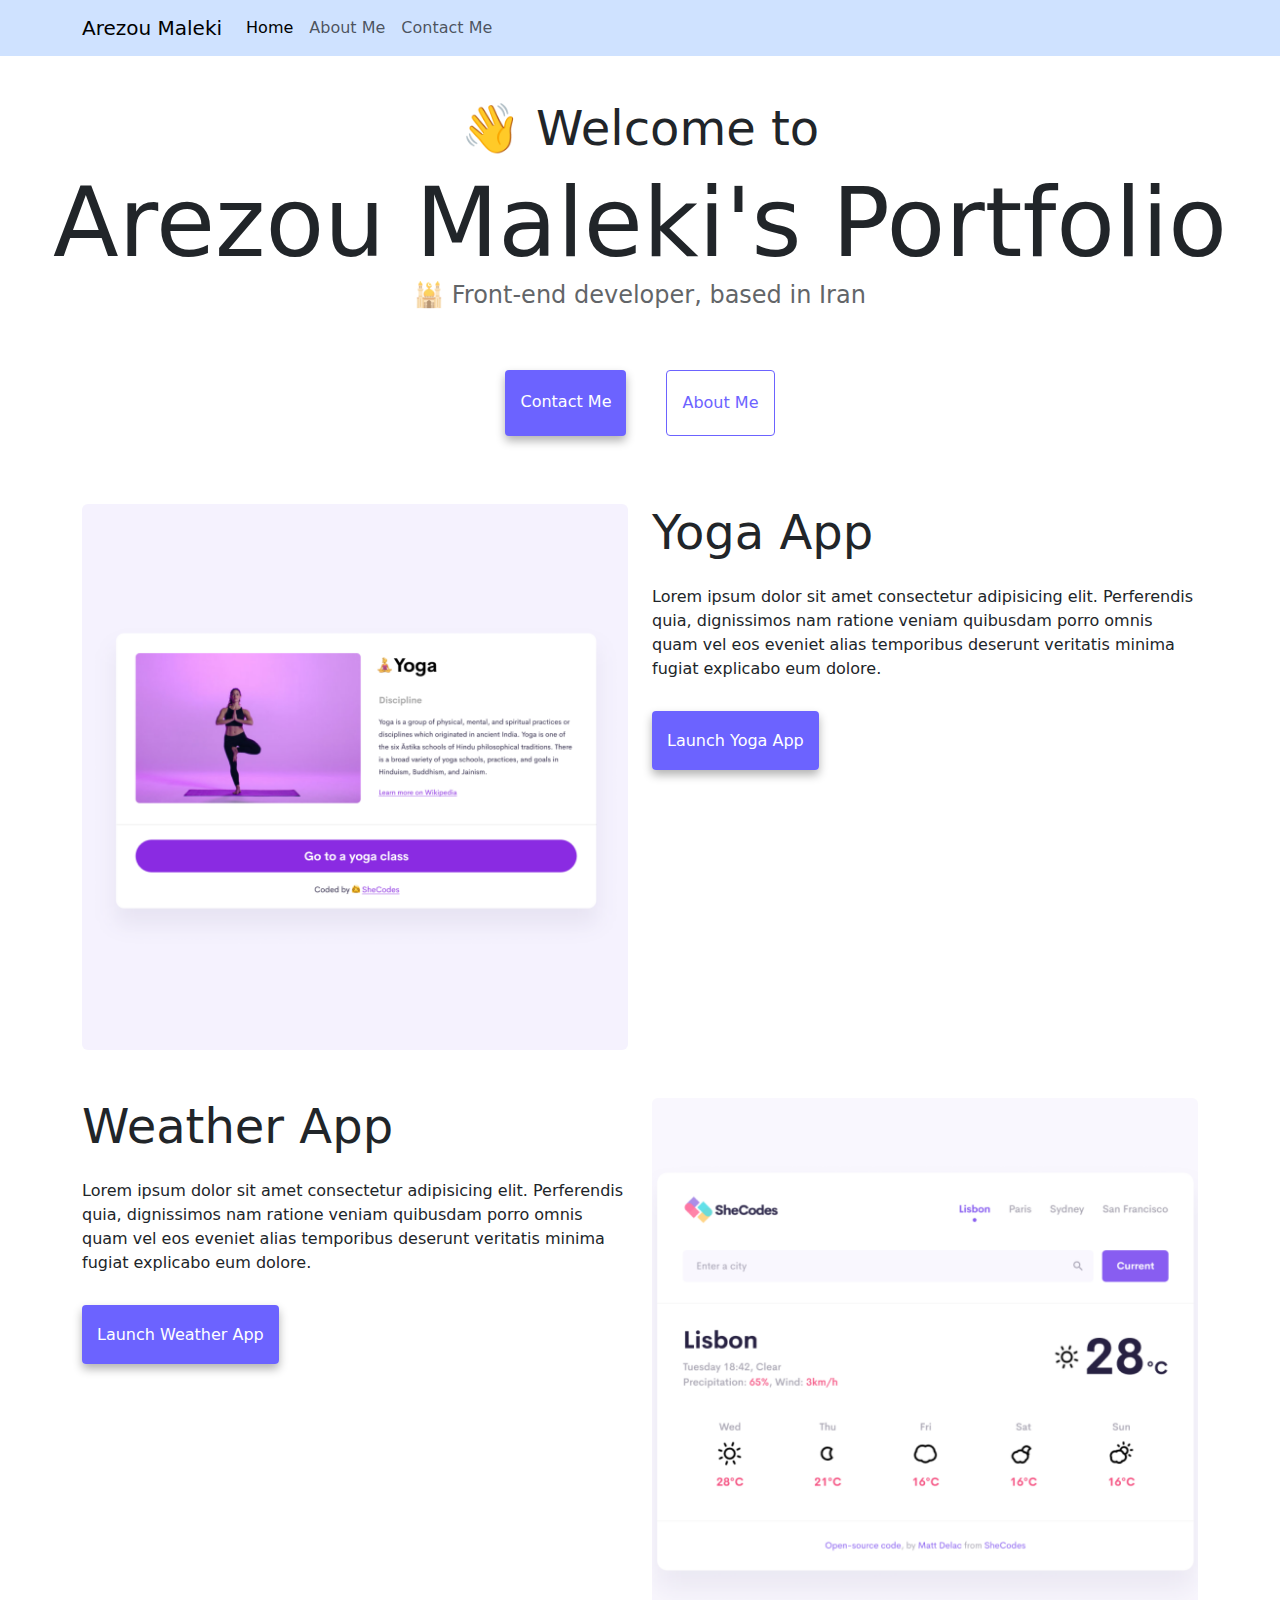
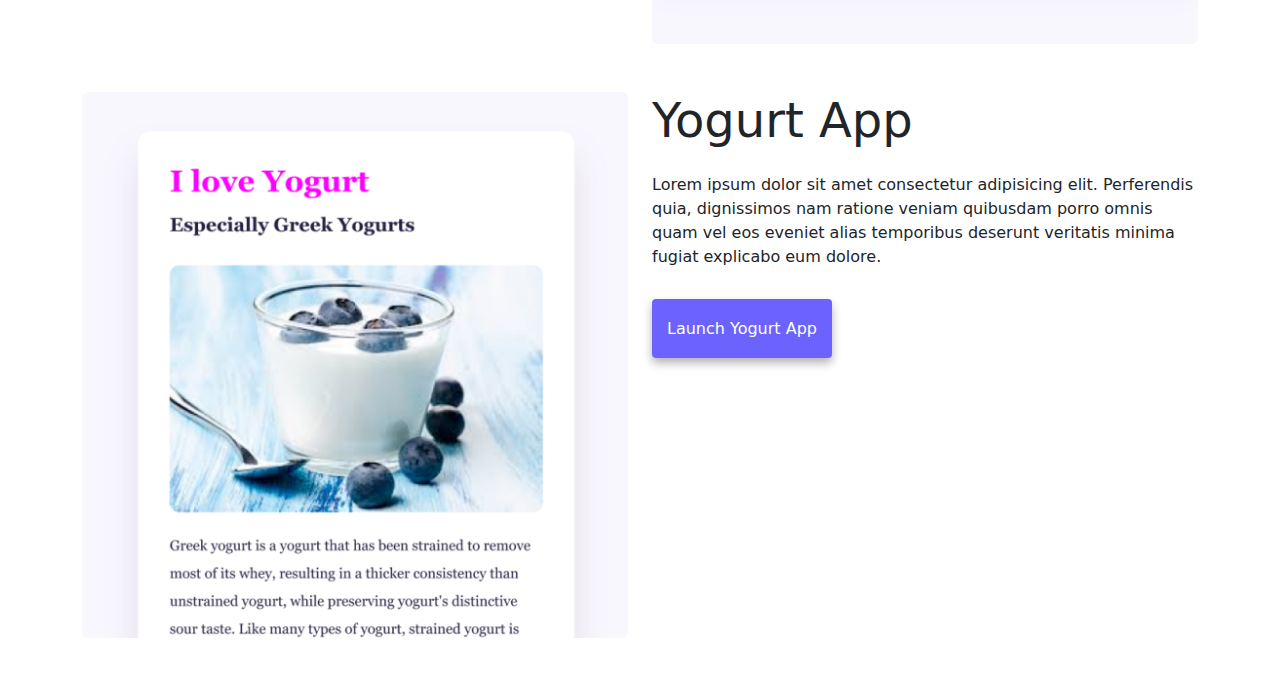
<file: index.html>
<!DOCTYPE html>
<html lang="en">

<head>
    <meta charset="UTF-8" />
    <meta http-equiv="X-UA-Compatible" content="IE=edge" />
    <meta name="description" content="Frontend developer passionate about crafting engaging web experiences.">
    <meta name="viewport" content="width=device-width, initial-scale=1.0" />
    <title>Front-end Developer | Arezou Maleki</title>
    <link href="https://cdn.jsdelivr.net/npm/bootstrap@5.3.3/dist/css/bootstrap.min.css" rel="stylesheet"
        integrity="sha384-QWTKZyjpPEjISv5WaRU9OFeRpok6YctnYmDr5pNlyT2bRjXh0JMhjY6hW+ALEwIH" crossorigin="anonymous" />
    <link rel="stylesheet" href="style.css" />
    <script src="https://cdn.jsdelivr.net/npm/bootstrap@5.3.3/dist/js/bootstrap.bundle.min.js"
        integrity="sha384-YvpcrYf0tY3lHB60NNkmXc5s9fDVZLESaAA55NDzOxhy9GkcIdslK1eN7N6jIeHz"
        crossorigin="anonymous"></script>
</head>

<body>
    <nav class="navbar fixed-top navbar-expand-lg bg-primary-subtle">
        <div class="container">
            <a class="navbar-brand" href="about.html">Arezou Maleki</a>
            <button class="navbar-toggler" type="button" data-bs-toggle="collapse" data-bs-target="#navbarNav"
                aria-controls="navbarNav" aria-expanded="false" aria-label="Toggle navigation">
                <span class="navbar-toggler-icon"></span>
            </button>
            <div class="collapse navbar-collapse" id="navbarNav">
                <ul class="navbar-nav">
                    <li class="nav-item">
                        <a class="nav-link active" aria-current="page" href="index.html">Home</a>
                    </li>
                    <li class="nav-item">
                        <a class="nav-link" href="about.html">About Me</a>
                    </li>
                    <li class="nav-item">
                        <a class="nav-link" href="about.html#contact">Contact Me</a>
                    </li>
                </ul>
            </div>
        </div>
    </nav>
    <h2 class="hi">👋 Welcome to</h2>
    <h1 class="my-name">Arezou Maleki's Portfolio</h1>
    <h3>🕌 Front-end developer, based in Iran</h3>
    <div class="navigation-links">
        <a href="about.html#contact" class="contact-link" title="Get in Touch with the Developer - Arezou Maleki">Contact me</a>
        <a href="about.html" class="about-link" title="Meet the Developer - Arezou Maleki">About me</a>
    </div>

    <div class="container">
        <div class="row mt-5">
            <div class="col-md-6">
                <img src="images/yoga.png" alt="Yoga App Developed by Arezou Maleki" class="img-fluid rounded d-none d-sm-block" />
            </div>
            <div class="col-md-6">
                <h2 class="mb-4 yoga-app">Yoga App</h2>
                <p class="mb-5">
                    Lorem ipsum dolor sit amet consectetur adipisicing elit. Perferendis
                    quia, dignissimos nam ratione veniam quibusdam porro omnis quam vel
                    eos eveniet alias temporibus deserunt veritatis minima fugiat
                    explicabo eum dolore.
                </p>
                <div class="mt-5">
                    <a href="#" class="yoga-link" title="Yoga App Developed by Arezou Maleki">Launch Yoga App</a>
                </div>
            </div>
        </div>

        <div class="row mt-5">
            <div class="col-md-6">
                <h2 class="mb-4 weather-app">Weather App</h2>
                <p class="mb-5">
                    Lorem ipsum dolor sit amet consectetur adipisicing elit. Perferendis
                    quia, dignissimos nam ratione veniam quibusdam porro omnis quam vel
                    eos eveniet alias temporibus deserunt veritatis minima fugiat
                    explicabo eum dolore.
                </p>
                <div class="mt-5 mb-5">
                    <a href="#" class="weather-link" title="Weather App Developed by Arezou Maleki">Launch Weather App</a>
                </div>
            </div>
            <div class="col-md-6">
                <img src="images/weather.png" alt="Weather App Developed by Arezou Maleki" class="img-fluid rounded d-none d-sm-block" />
            </div>
        </div>

        <div class="row mt-5">
            <div class="col-md-6">
                <img src="images/yogurt.png" alt="Yogurt App Developed by Arezou Maleki" class="img-fluid rounded d-none d-sm-block" />
            </div>
            <div class="col-md-6">
                <h2 class="mb-4 yogurt-app">Yogurt App</h2>
                <p class="mb-5">
                    Lorem ipsum dolor sit amet consectetur adipisicing elit. Perferendis
                    quia, dignissimos nam ratione veniam quibusdam porro omnis quam vel
                    eos eveniet alias temporibus deserunt veritatis minima fugiat
                    explicabo eum dolore.
                </p>
                <div class="mt-5">
                    <a href="#" class="yogurt-link" title="Yogurt App Developed by Arezou Maleki">Launch Yogurt App</a>
                </div>
            </div>
        </div>
    </div>
</body>

</html>
</file>
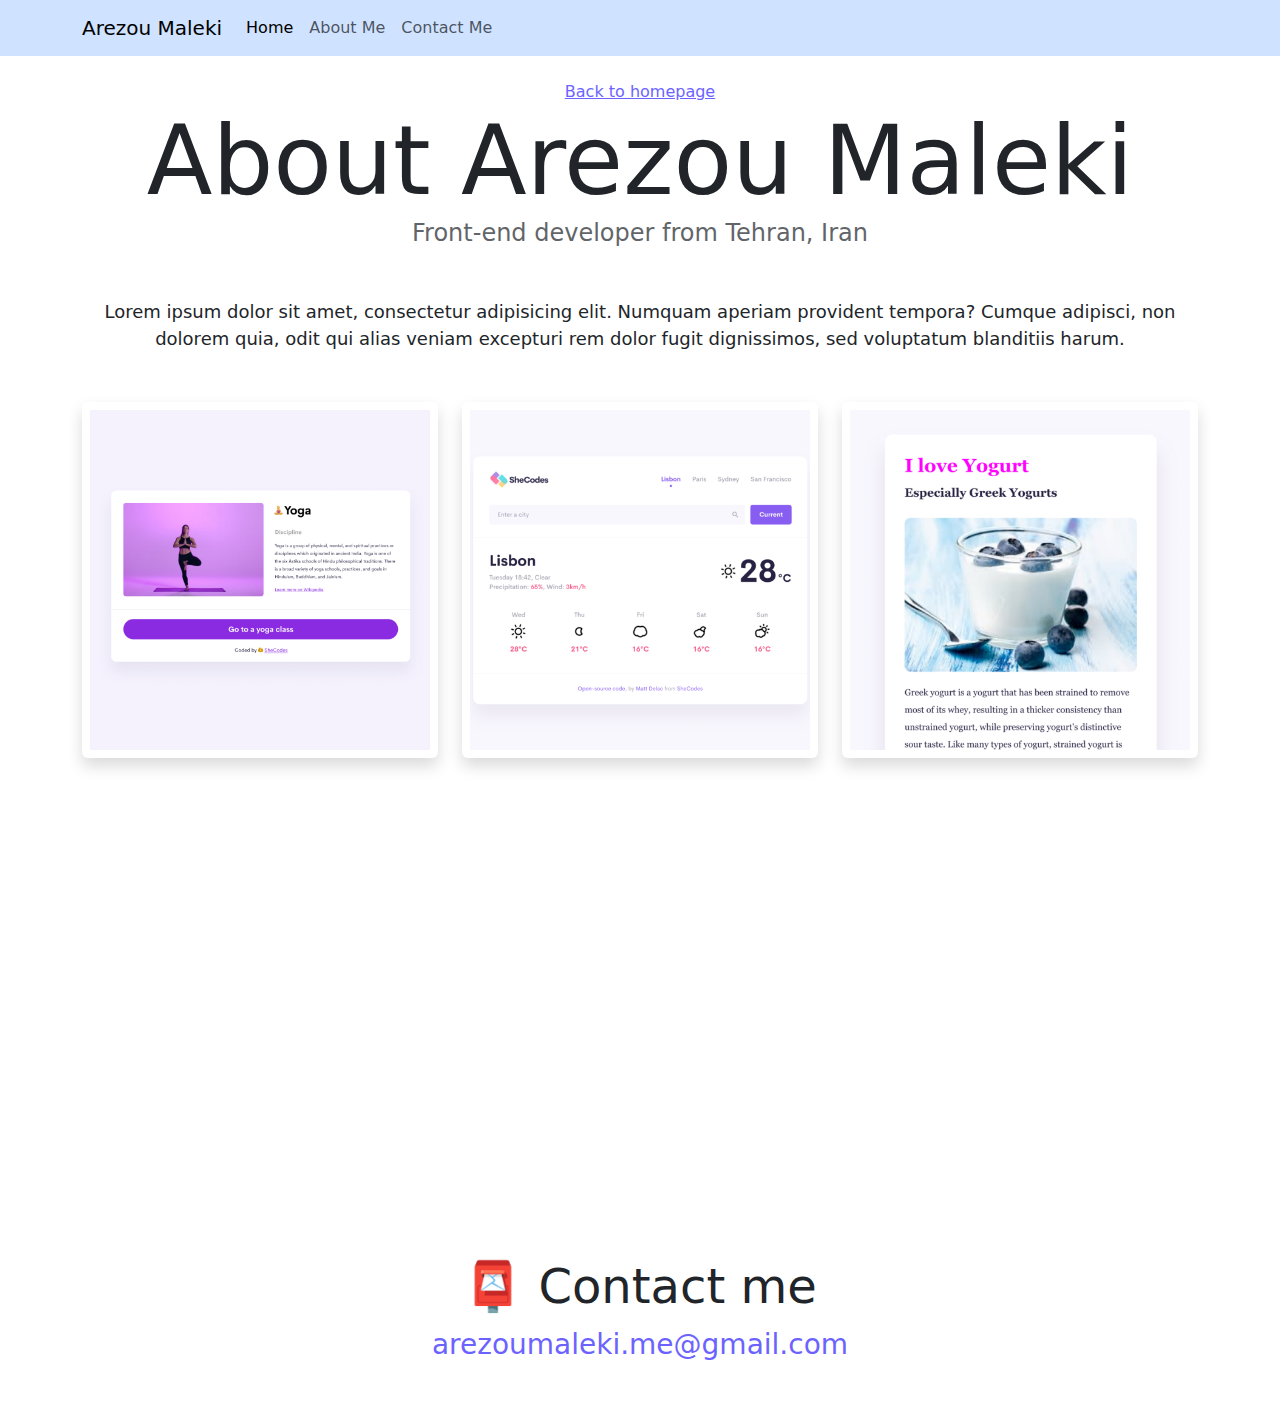
<file: about.html>
<!DOCTYPE html>
<html lang="en">
  <head>
    <meta charset="UTF-8" />
    <meta http-equiv="X-UA-Compatible" content="IE=edge" />
    <meta name="description" content="Meet a dedicated frontend developer sharing passion through code and creativity.">
    <meta name="viewport" content="width=device-width, initial-scale=1.0" />
    <link
      href="https://cdn.jsdelivr.net/npm/bootstrap@5.3.3/dist/css/bootstrap.min.css"
      rel="stylesheet"
      integrity="sha384-QWTKZyjpPEjISv5WaRU9OFeRpok6YctnYmDr5pNlyT2bRjXh0JMhjY6hW+ALEwIH"
      crossorigin="anonymous"
    />
    <link rel="stylesheet" href="style.css" />
    <title>About Front-end Developer | Arezou Maleki</title>
    <script
      src="https://cdn.jsdelivr.net/npm/bootstrap@5.3.3/dist/js/bootstrap.bundle.min.js"
      integrity="sha384-YvpcrYf0tY3lHB60NNkmXc5s9fDVZLESaAA55NDzOxhy9GkcIdslK1eN7N6jIeHz"
      crossorigin="anonymous"
    ></script>
  </head>
  <body>
    <nav class="navbar fixed-top navbar-expand-lg bg-primary-subtle">
      <div class="container">
        <a class="navbar-brand" href="about.html">Arezou Maleki</a>
        <button
          class="navbar-toggler"
          type="button"
          data-bs-toggle="collapse"
          data-bs-target="#navbarNav"
          aria-controls="navbarNav"
          aria-expanded="false"
          aria-label="Toggle navigation"
        >
          <span class="navbar-toggler-icon"></span>
        </button>
        <div class="collapse navbar-collapse" id="navbarNav">
          <ul class="navbar-nav">
            <li class="nav-item">
              <a class="nav-link active" aria-current="page" href="index.html"
                >Home</a
              >
            </li>
            <li class="nav-item">
              <a class="nav-link" href="about.html">About Me</a>
            </li>
            <li class="nav-item">
              <a class="nav-link" href="#contact">Contact Me</a>
            </li>
          </ul>
        </div>
      </div>
    </nav>
    <a href="index.html" class="homepage-link">Back to homepage</a>
    <h1 class="about-me">About Arezou Maleki</h1>
    <h3>Front-end developer from Tehran, Iran</h3>
    <div class="container">
      <p class="about-paragraph">
        Lorem ipsum dolor sit amet, consectetur adipisicing elit. Numquam
        aperiam provident tempora? Cumque adipisci, non dolorem quia, odit qui
        alias veniam excepturi rem dolor fugit dignissimos, sed voluptatum
        blanditiis harum.
      </p>
    </div>
    <div class="container">
      <div class="row mb-5">
        <div class="col-sm-4">
          <img
            src="images/yoga.png"
            alt=""
            class="img-fluid rounded shadow p-2"
          />
        </div>
        <div class="col-sm-4">
          <img
            src="images/weather.png"
            alt=""
            class="img-fluid rounded shadow p-2"
          />
        </div>
        <div class="col-sm-4">
          <img
            src="images/yogurt.png"
            alt=""
            class="img-fluid rounded shadow p-2"
          />
        </div>
      </div>
    </div>
    <div id="contact">
      <h2 class="contact-me">📮 Contact me</h2>
      <a href="mailto:[email]" class="email-link">
        arezoumaleki.me@gmail.com
      </a>
    </div>
  </body>
</html>
</file>
<file: style.css>
:root {
  --primary-color: #6c63ff;
  --secondary-color: #f5f2fe;
  --box-shadow: 0 5px 10px rgba(0, 0, 0, 0.3);
}
@media (max-width: 375px) {
  .my-name, .about-me {
    font-size: 38px;
    padding: 20px;
  }
  h3 {
    font-size: 20px !important;
  }
  .contact-me {
    font-size: 28px !important;
    margin-top: 8px !important;
  }
  .email-link {
font-size: 20px !important;
  }
  .yoga-link,
  .weather-link,
  .yogurt-link {
    display: flex;
    justify-content: center;
  }
  .yoga-app,
  .weather-app,
  .yogurt-app {
    font-size: 28px;
    text-align: center;
  }
  p {
    text-align: center;
  }
}
body {
  margin: 60px auto;
  max-width: 1200px;
}

h1,
h3 {
  text-align: center;
  margin: 0;
}

h1 {
  font-size: 96px;
}

.hi,
.contact-me {
  text-align: center;
  margin-top: 100px;
  font-size: 48px;
}
.contact-me {
  margin-top: 500px;
}

h3 {
  font-size: 24px;
  opacity: 0.7;
}

.about-paragraph {
  padding: 20px;
  font-size: 18px;
  line-height: 1.5;
  text-align: center;
  margin: 30px 0;
}
.navigation-links {
  display: flex;
  margin-top: 40px;
  justify-content: center;
}

.navigation-links a {
  margin: 20px;
  border-radius: 4px;
  padding: 20px 15px;
  text-decoration: none;
  text-transform: capitalize;
}

.contact-link,
.yoga-link,
.weather-link,
.yogurt-link {
  background: var(--primary-color);
  box-shadow: var(--box-shadow);
  color: white;
}

.about-link {
  color: var(--primary-color);
  border: 1px solid var(--primary-color);
}

.homepage-link {
  color: var(--primary-color);
  text-align: center;
  display: block;
  margin-top: 80px;
}

.email-link {
  display: flex;
  justify-content: center;
  color: var(--primary-color);
  font-size: 28px;
  text-decoration: none;
}

.email-link:hover {
  text-decoration: underline;
}

.yoga-link,
.weather-link,
.yogurt-link {
  border-radius: 4px;
  padding: 20px 15px;
  text-decoration: none;
}
.yoga-link:hover,
.weather-link:hover,
.yogurt-link:hover {
  color: rgb(207, 226, 255);
}
h2 {
  font-size: 48px;
}
</file>
